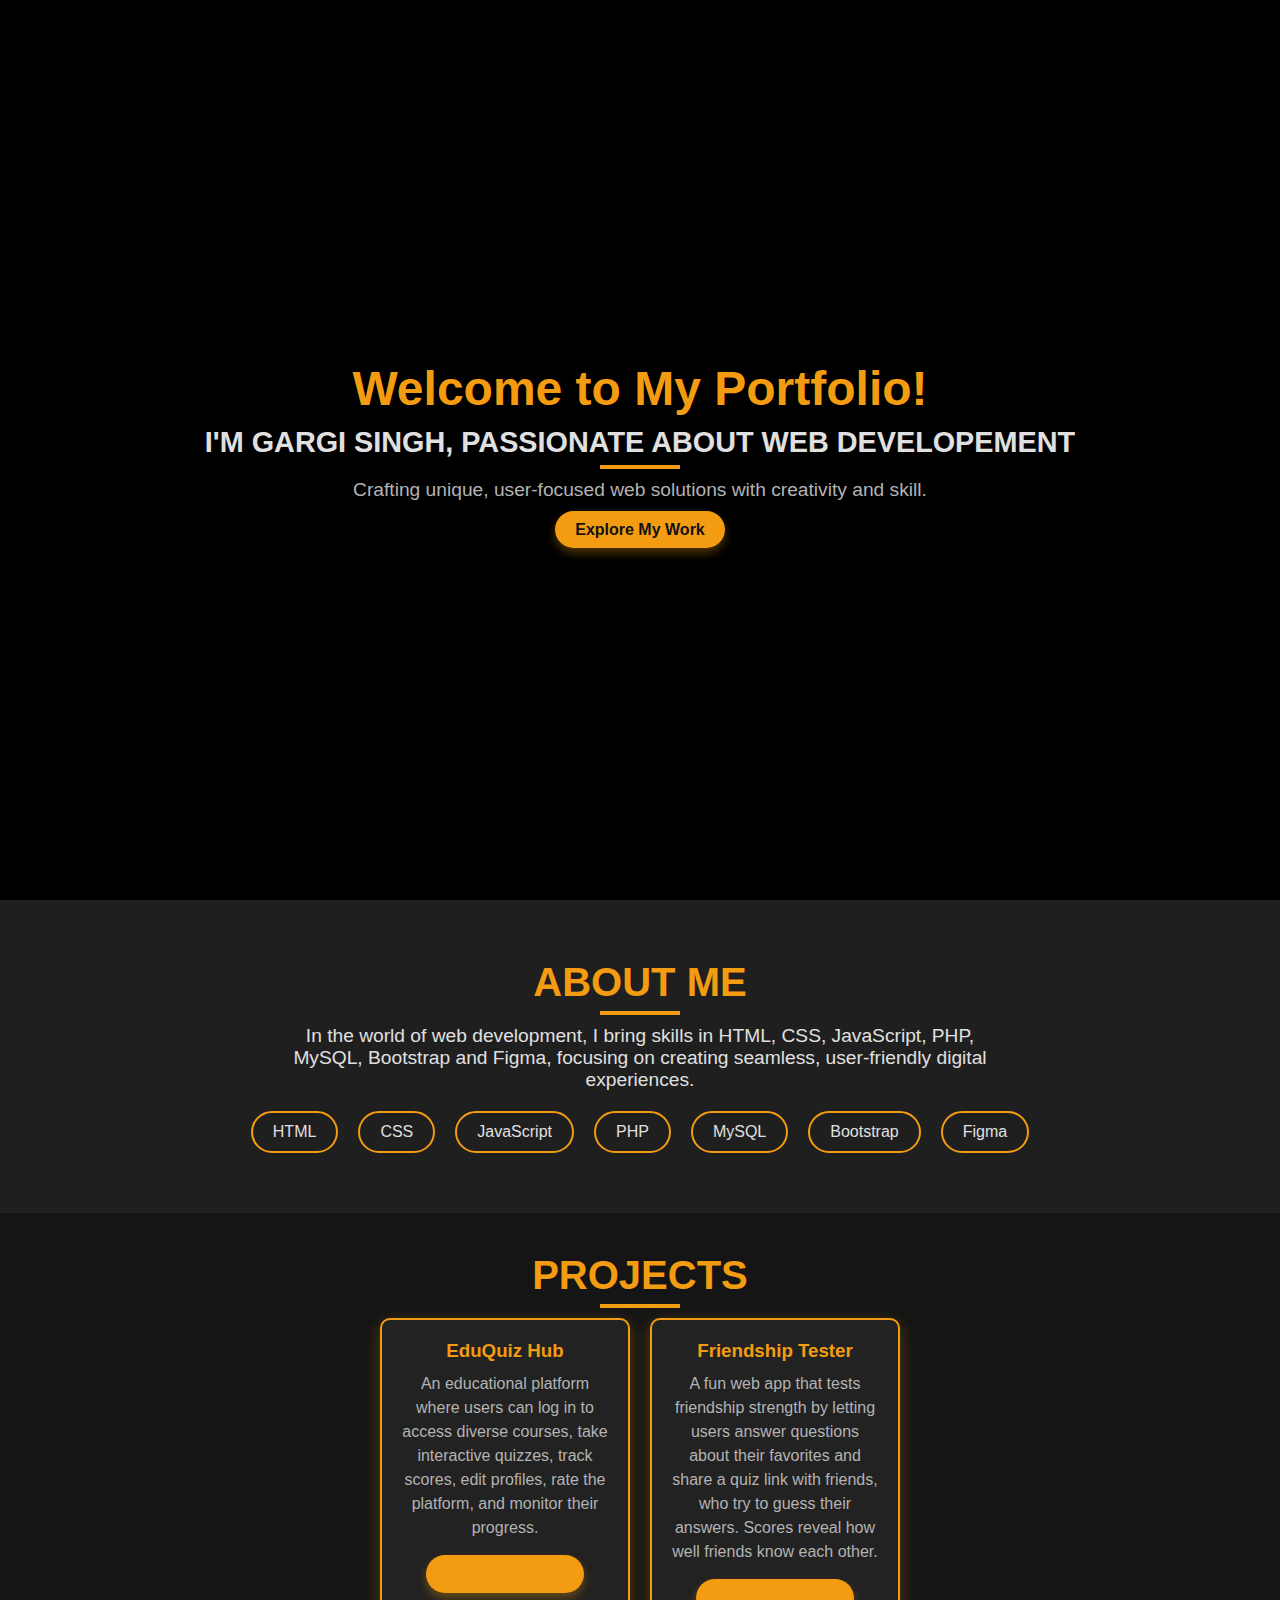
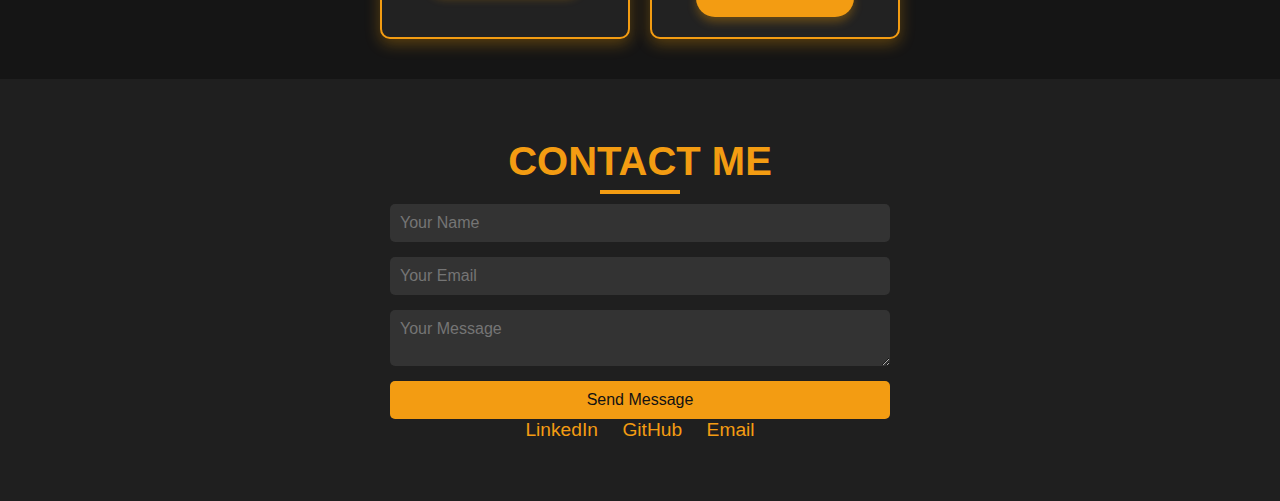
<file: index.html>
<!DOCTYPE html>
<html lang="en">
<head>
    <meta charset="UTF-8">
    <meta name="viewport" content="width=device-width, initial-scale=1.0">
    <title>Portfolio - Gargi Singh</title>
    <link rel="stylesheet" href="styles.css">
    <script src="https://cdnjs.cloudflare.com/ajax/libs/gsap/3.11.3/gsap.min.js"></script>
</head>
<body>
    <!-- Home Section -->
    <section id="home">
        <div class="intro-text">
            <h1>Welcome to My Portfolio!</h1>
            <h2>I'm Gargi Singh, Passionate About Web Developement</h2>
            <p>Crafting unique, user-focused web solutions with creativity and skill.</p>
            <a href="#projects" class="btn">Explore My Work</a>
        </div>
    </section>

    <!-- About Section -->
    <section id="about">
        <h2>About Me</h2>
        <div class="about-content">
            <p>In the world of web development, I bring skills in HTML, CSS, JavaScript, PHP, MySQL, Bootstrap and Figma, focusing on creating seamless, user-friendly digital experiences.</p>
            <div class="skills">
                <div class="skill" data-skill="HTML">HTML</div>
                <div class="skill" data-skill="CSS">CSS</div>
                <div class="skill" data-skill="JavaScript">JavaScript</div>
                <div class="skill" data-skill="PHP">PHP</div>
                <div class="skill" data-skill="MySQL">MySQL</div>
                <div class="skill" data-skill="Bootstrap">Bootstrap</div>
                <div class="skill" data-skill="Figma">Figma</div>
            </div>
        </div>
    </section>

    <!-- Projects Section -->
    <section id="projects">
        <h2>Projects</h2>
        <div class="project-grid">
            <div class="project-card">
                <h3>EduQuiz Hub</h3>
                <p>An educational platform where users can log in to access diverse courses, take interactive quizzes, track scores, edit profiles, rate the platform, and monitor their progress.</p>
                <a href="https://github.com/gargi1p/edu-quiz-hub-project" target="_blank" class="btn">View on GitHub</a>
            </div>
            
            <div class="project-card">
                <h3>Friendship Tester</h3>
                <p>A fun web app that tests friendship strength by letting users answer questions about their favorites and share a quiz link with friends, who try to guess their answers. Scores reveal how well friends know each other.</p>
                <a href="https://github.com/gargi1p/friendship-tester" target="_blank" class="btn">View on GitHub</a>
            </div>
        </div>
    </section>

    <!-- Contact Section -->
    <section id="contact">
        <h2>Contact Me</h2>
        <form id="contact-form">
            <input type="text" placeholder="Your Name" required>
            <input type="email" placeholder="Your Email" required>
            <textarea placeholder="Your Message" required></textarea>
            <button type="submit">Send Message</button>
        </form>
        <div class="social-links">
            <a href="https://www.linkedin.com/in/gargi1p/">LinkedIn</a>
            <a href="https://github.com/gargi1p">GitHub</a>
            <a href="mailto:gargisingh170805@gmailcom">Email</a>
        </div>
    </section>

</body>
</html>
</file>
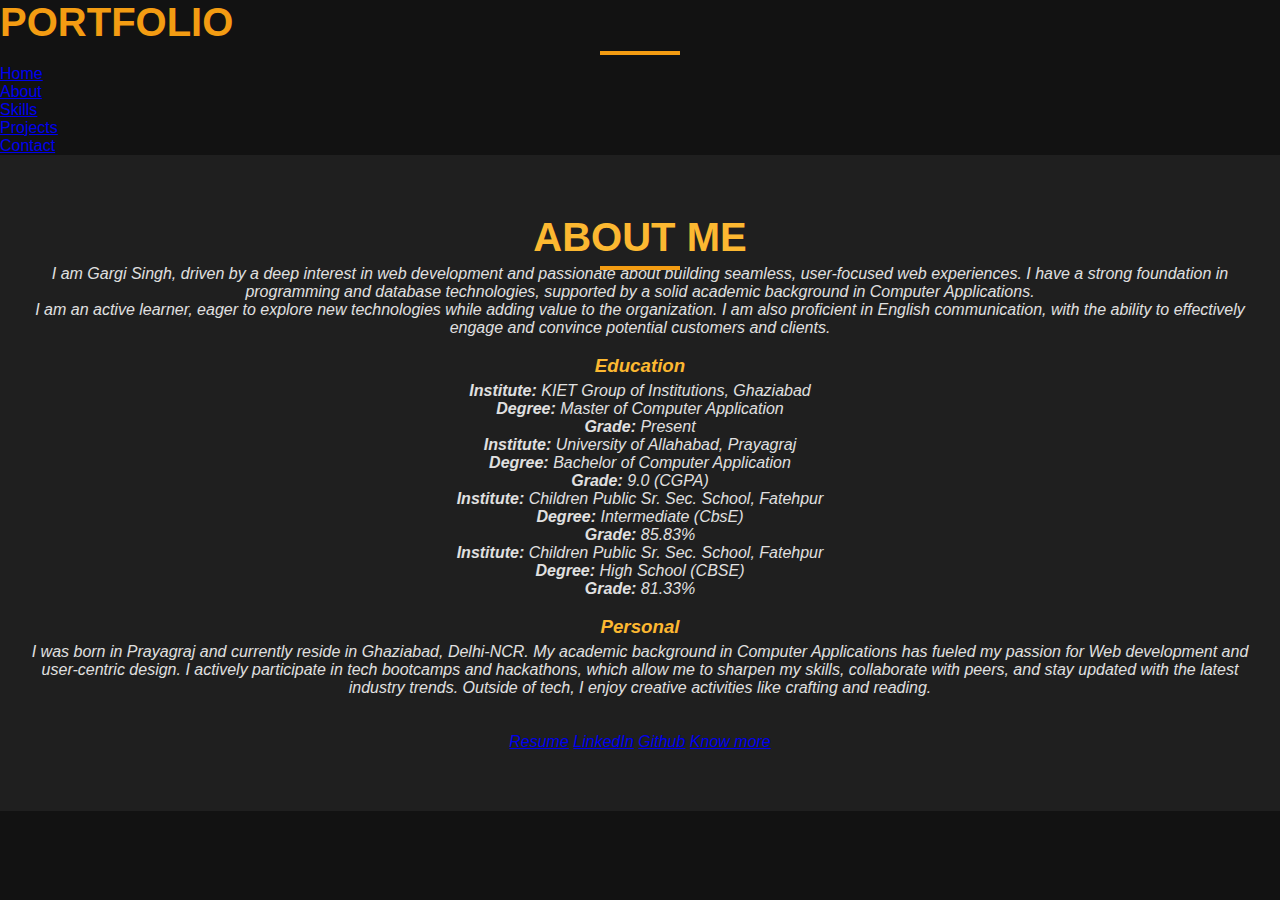
<file: about.html>
<!DOCTYPE html>
<html lang="en">
<head>
  <meta charset="UTF-8">
  <meta name="viewport" content="width=device-width, initial-scale=1.0">
  <title>About Gargi</title>
  <link rel="stylesheet" href="styles.css">
</head>
<body>
  <nav>
    <h2>PORT<span>FOLIO</span></h2>
    <ul>
      <li><a href="index.html" class="active">Home</a></li>
      <li><a href="about.html">About</a></li>
      <li><a href="skills.html">Skills</a></li>
      <li><a href="projects.html">Projects</a></li>
      <li><a href="contact.html">Contact</a></li>
    </ul>
  </nav>
  <section id="about" class="fade-in">
    <div class="right">
      <h2 style="color: rgb(252, 184, 49); margin-bottom: 5px">About Me</h2>
      <I>I am Gargi Singh, driven by a deep interest in web development and passionate about building seamless, user-focused web experiences. I have a strong foundation in programming and database technologies, supported by a solid academic background in Computer Applications.</p>
      <p>I am an active learner, eager to explore new technologies while adding value to the organization. I am also proficient in English communication, with the ability to effectively engage and convince potential customers and clients.</p>

      <br><div class="edu">
        <h3 style="color: rgb(252, 184, 49); margin-bottom: 5px;">Education</h3>
        <div class="edu-row">
          <div><strong>Institute:</strong> KIET Group of Institutions, Ghaziabad</div>
          <div><strong>Degree:</strong> Master of Computer Application</div>
          <div><strong>Grade:</strong> Present</div>
        </div>

         <div class="edu-row">
          <div><strong>Institute:</strong> University of Allahabad, Prayagraj</div>
          <div><strong>Degree:</strong> Bachelor of Computer Application</div>
          <div><strong>Grade:</strong> 9.0 (CGPA)</div>
        </div>

        <div class="edu-row">
          <div><strong>Institute:</strong> Children Public Sr. Sec. School, Fatehpur</div>
          <div><strong>Degree:</strong> Intermediate (CbsE)</div>
          <div><strong>Grade:</strong> 85.83%</div>
        </div>

        <div class="edu-row">
          <div><strong>Institute:</strong> Children Public Sr. Sec. School, Fatehpur</div>
          <div><strong>Degree:</strong> High School (CBSE)</div>
          <div><strong>Grade:</strong> 81.33%</div>
        </div>
      </div>
      <br><div class="personal">
        <h3 style="color: rgb(252, 184, 49); margin-bottom: 5px">Personal</h3>
        <p>I was born in Prayagraj and currently reside in Ghaziabad, Delhi-NCR. My academic background in Computer Applications has fueled my passion for Web development and user-centric design. I actively participate in tech bootcamps and hackathons, which allow me to sharpen my skills, collaborate with peers, and stay updated with the latest industry trends. Outside of tech, I enjoy creative activities like crafting and reading.</p>
      </div>
      <br><br><div class="buttons">
        <a class="code-btn" href="https://drive.google.com/file/d/1wiPXValDkcNLfFjykqITSOlO-YKSaTPw/view?usp=sharing" target="_blank">Resume</a>
        <a class="code-btn" href="https://www.linkedin.com/in/gargi1p" target="_blank">LinkedIn</a>
        <a class="code-btn" href="https://github.com/gargi1p" target="_blank">Github</a>
        <a class="code-btn" href="projects.html">Know more</a>
      </div>
    </div>
  </section>
</body>
</html>
</file>
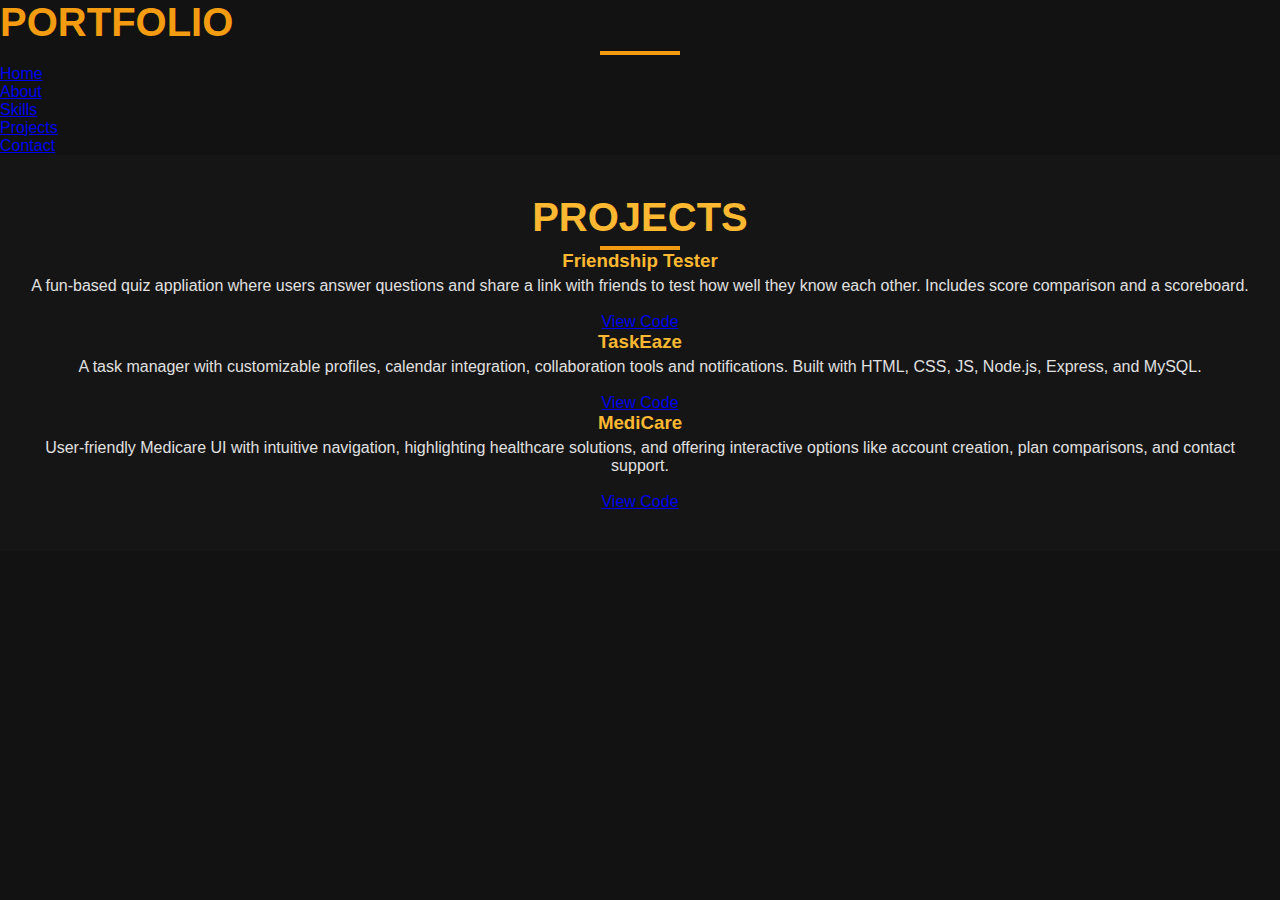
<file: projects.html>
<!DOCTYPE html>
<html lang="en">
<head>
  <meta charset="UTF-8">
  <meta name="viewport" content="width=device-width, initial-scale=1.0">
  <title>Projects - Gargi</title>
  <link rel="stylesheet" href="styles.css">
</head>
<body>
 <nav>
    <h2>PORT<span>FOLIO</span></h2>
    <ul>
      <li><a href="index.html" class="active">Home</a></li>
      <li><a href="about.html">About</a></li>
      <li><a href="skills.html">Skills</a></li>
      <li><a href="projects.html">Projects</a></li>
      <li><a href="contact.html">Contact</a></li>
    </ul>
  </nav>
  <section id="projects" class="fade-in">
     <h2 style="color: rgb(252, 184, 49); margin-bottom: 10px">Projects</h2>
  <div class="project-list">
    <div class="project">
      <h3 style="color: rgb(252, 184, 49); margin-bottom: 5px">Friendship Tester</h3>
      <p>A fun-based quiz appliation where users answer questions and share a link with friends to test how well they know each other. Includes score comparison and a scoreboard.</p>
      <br><a href="https://github.com/gargi1p/friendship-tester" target="_blank" class="code-btn">View Code</a>
    </div>
    <div class="project">
      <h3 style="color: rgb(252, 184, 49); margin-bottom: 5px">TaskEaze</h3>
      <p>A task manager with customizable profiles, calendar integration, collaboration tools and notifications. Built with HTML, CSS, JS, Node.js, Express, and MySQL.</p>
      <br><a href="https://github.com/gargi1p/taskEaze" target="_blank" class="code-btn">View Code</a>
    </div>
    <div class="project">
      <h3 style="color: rgb(252, 184, 49); margin-bottom: 5px">MediCare</h3>
      <p>User-friendly Medicare UI with intuitive navigation, highlighting healthcare solutions, and offering interactive options like account creation, plan comparisons, and contact support.</p>
      <br><a href="https://github.com/gargi1p/MediCare-Figma" target="_blank" class="code-btn">View Code</a>
    </div>
  </div>
  </section>
</body>
</html>
</file>
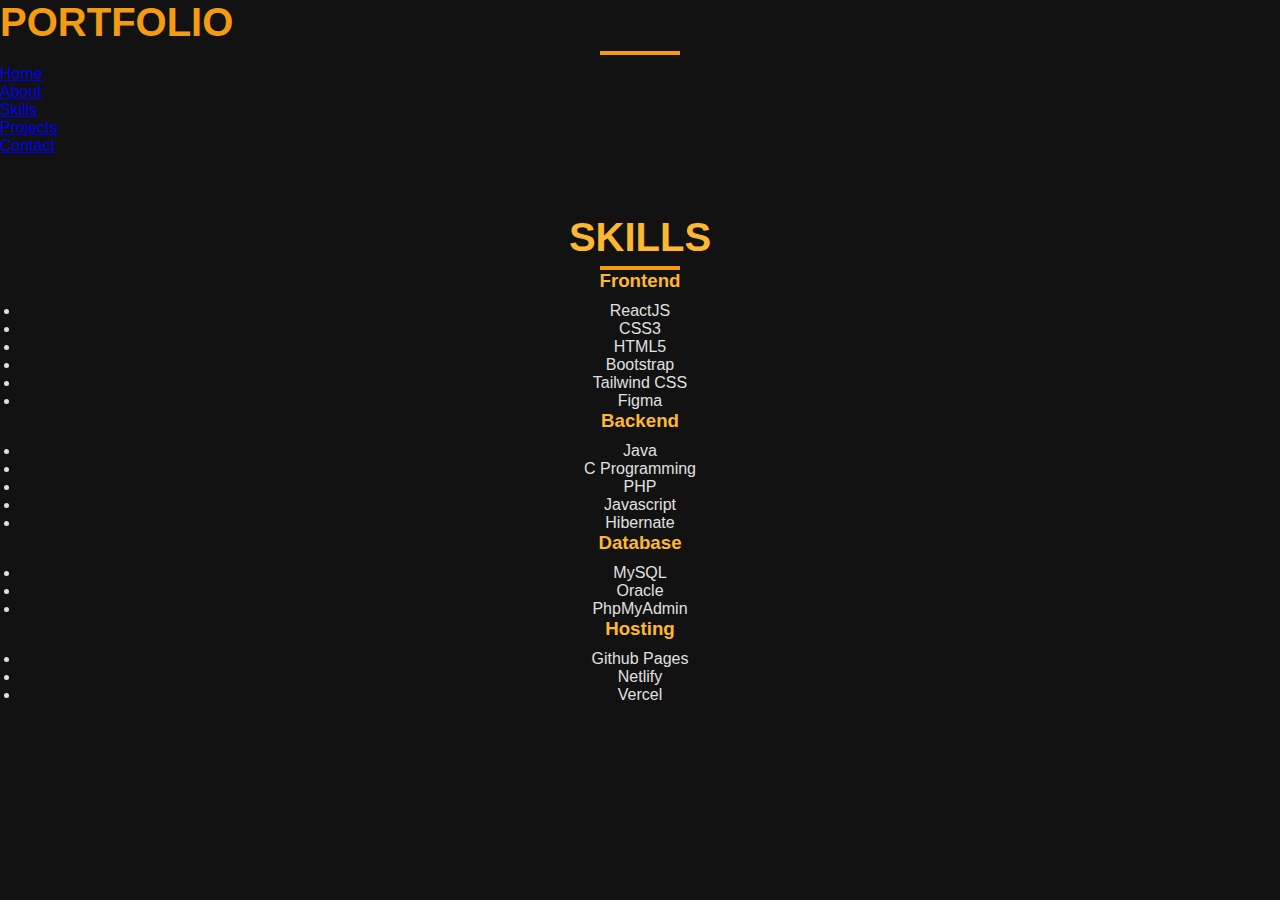
<file: skills.html>
<!DOCTYPE html>
<html lang="en">
<head>
  <meta charset="UTF-8">
  <meta name="viewport" content="width=device-width, initial-scale=1.0">
  <title>Skills - Gargi</title>
  <link rel="stylesheet" href="styles.css">
</head>
<body>
  <nav>
    <h2>PORT<span>FOLIO</span></h2>
    <ul>
      <li><a href="index.html" class="active">Home</a></li>
      <li><a href="about.html">About</a></li>
      <li><a href="skills.html">Skills</a></li>
      <li><a href="projects.html">Projects</a></li>
      <li><a href="contact.html">Contact</a></li>
    </ul>
  </nav>
  <section id="skills" class="fade-in">
    <h2 style="color: rgb(252, 184, 49); margin-bottom: 10px">Skills</h2>
  <div class="skills-container">
    <div class="skills-card">
      <h3 style="color: rgb(252, 184, 49); margin-bottom: 10px">Frontend</h3>
      <ul>
        <li>ReactJS</li>
        <li>CSS3</li>
        <li>HTML5</li>
        <li>Bootstrap</li>
        <li>Tailwind CSS</li>
        <li>Figma</li>
      </ul>
    </div>
    <div class="skills-card">
      <h3 style="color: rgb(252, 184, 49); margin-bottom: 10px">Backend</h3>
      <ul>
        <li>Java</li>
        <li>C Programming</li>
        <li>PHP</li>
        <li>Javascript</li>
        <li>Hibernate</li>
      </ul>
    </div>
    <div class="skills-card">
      <h3 style="color: rgb(252, 184, 49); margin-bottom: 10px">Database</h3>
      <ul>
        <li>MySQL</li>
        <li>Oracle</li>
         <li>PhpMyAdmin</li>
      </ul>
    </div>
    <div class="skills-card">
      <h3 style="color: rgb(252, 184, 49); margin-bottom: 10px">Hosting</h3>
      <ul>
        <li>Github Pages</li>
        <li>Netlify</li>
        <li>Vercel</li>
      </ul>
    </div>
  </div>
  </section>
</body>
</html>
</file>
<file: styles.css>
/* Reset */
* {
    margin: 0;
    padding: 0;
    box-sizing: border-box;
    font-family: 'Arial', sans-serif;
}

body {
    background-color: #121212;
    color: #e0e0e0;
    overflow-x: hidden;
    scroll-behavior: smooth;
}
/* Basic Button Styling */
.btn {
    padding: 10px 20px;
    color: #121212;
    background-color: #f39c12;
    border: none;
    border-radius: 25px;
    text-decoration: none;
    font-weight: bold;
    font-size: 1em;
    transition: background-color 0.3s ease;
    box-shadow: 0px 5px 10px rgba(255, 165, 0, 0.3);
}
.btn:hover {
    background-color: #e67e22;
}
/* Section Layouts */
section {
    padding: 60px 20px;
    text-align: center;
    transition: all 0.5s ease;
}
h2 {
    font-size: 2.5em;
    color: #f39c12;
    text-transform: uppercase;
    margin-bottom: 20px;
    position: relative;
}
h2::after {
    content: '';
    width: 80px;
    height: 4px;
    background-color: #f39c12;
    position: absolute;
    bottom: -10px;
    left: 50%;
    transform: translateX(-50%);
}
/* Home Section Styling */
#home {
    height: 100vh;
    display: flex;
    align-items: center;
    justify-content: center;
    background-color: #000;
}
.intro-text h1 {
    font-size: 3em;
    color: #f39c12;
    margin-bottom: 10px;
    animation: fadeInDown 1.5s ease;
}
.intro-text h2 {
    font-size: 1.8em;
    color: #e0e0e0;
    animation: fadeInUp 1.8s ease;
}
.intro-text p {
    margin: 20px 0;
    font-size: 1.2em;
    color: #b3b3b3;
}
/* About Section Styling */
#about {
    background-color: #1f1f1f;
}
.about-content p {
    font-size: 1.2em;
    max-width: 700px;
    margin: 0 auto 20px auto;
}
.skills {
    display: flex;
    justify-content: center;
    gap: 20px;
}
.skill {
    padding: 10px 20px;
    border: 2px solid #f39c12;
    border-radius: 25px;
    transition: transform 0.3s ease, background-color 0.3s ease;
    cursor: pointer;
}
.skill:hover {
    transform: scale(1.1);
    background-color: #f39c12;
    color: #121212;
}
/* Projects Section Styling */
#projects {
    background-color: #151515;
    padding: 40px 20px; 
    text-align: center; 
}
.project-grid {
    display: flex;
    gap: 20px; 
    justify-content: center; 
    flex-wrap: wrap; 
}
.project-card {
    background-color: #222; 
    border: 2px solid #f39c12; 
    padding: 20px; 
    border-radius: 10px; 
    width: 250px; 
    box-shadow: 0px 5px 15px rgba(255, 165, 0, 0.3); 
    transition: transform 0.3s ease, box-shadow 0.3s ease; 
}
.project-card:hover {
    transform: translateY(-10px); 
    box-shadow: 0px 10px 20px rgba(255, 165, 0, 0.5); 
}
.project-card h3 {
    color: #f39c12;
    margin-bottom: 10px;
}

.project-card p {
    color: #b3b3b3;
    line-height: 1.5; 
}
.project-card a { 
    display: inline-block; 
    margin-top: 15px; 
    color: #f39c12; 
    text-decoration: none; 
    font-weight: bold; 
    transition: color 0.3s ease;
}
.project-card a:hover {
    color: #ffcc00; 
}
/* Contact Section Styling */
#contact {
    background-color: #1f1f1f;
}
#contact-form {
    max-width: 500px;
    margin: 0 auto;
    display: flex;
    flex-direction: column;
    gap: 15px;
}
#contact-form input,
#contact-form textarea {
    padding: 10px;
    border: none;
    border-radius: 5px;
    font-size: 1em;
    background-color: #333;
    color: #f39c12;
}
#contact-form button {
    font-size: 1em;
    background-color: #f39c12;
    color: #121212;
    padding: 10px;
    border: none;
    border-radius: 5px;
    transition: background-color 0.3s ease;
}
#contact-form button:hover {
    background-color: #e67e22;
}
/* Social Links Styling */
.social-links a {
    margin: 0 10px;
    color: #f39c12;
    text-decoration: none;
    font-size: 1.2em;
    transition: color 0.3s ease;
}
.social-links a:hover {
    color: #e67e22;
}
/* Keyframe Animations */
@keyframes fadeInDown {
    from {
        opacity: 0;
        transform: translateY(-20px);
    }
    to {
        opacity: 1;
        transform: translateY(0);
    }
}
@keyframes fadeInUp {
    from {
        opacity: 0;
        transform: translateY(20px);
    }
    to {
        opacity: 1;
        transform: translateY(0);
    }
}
</file>
